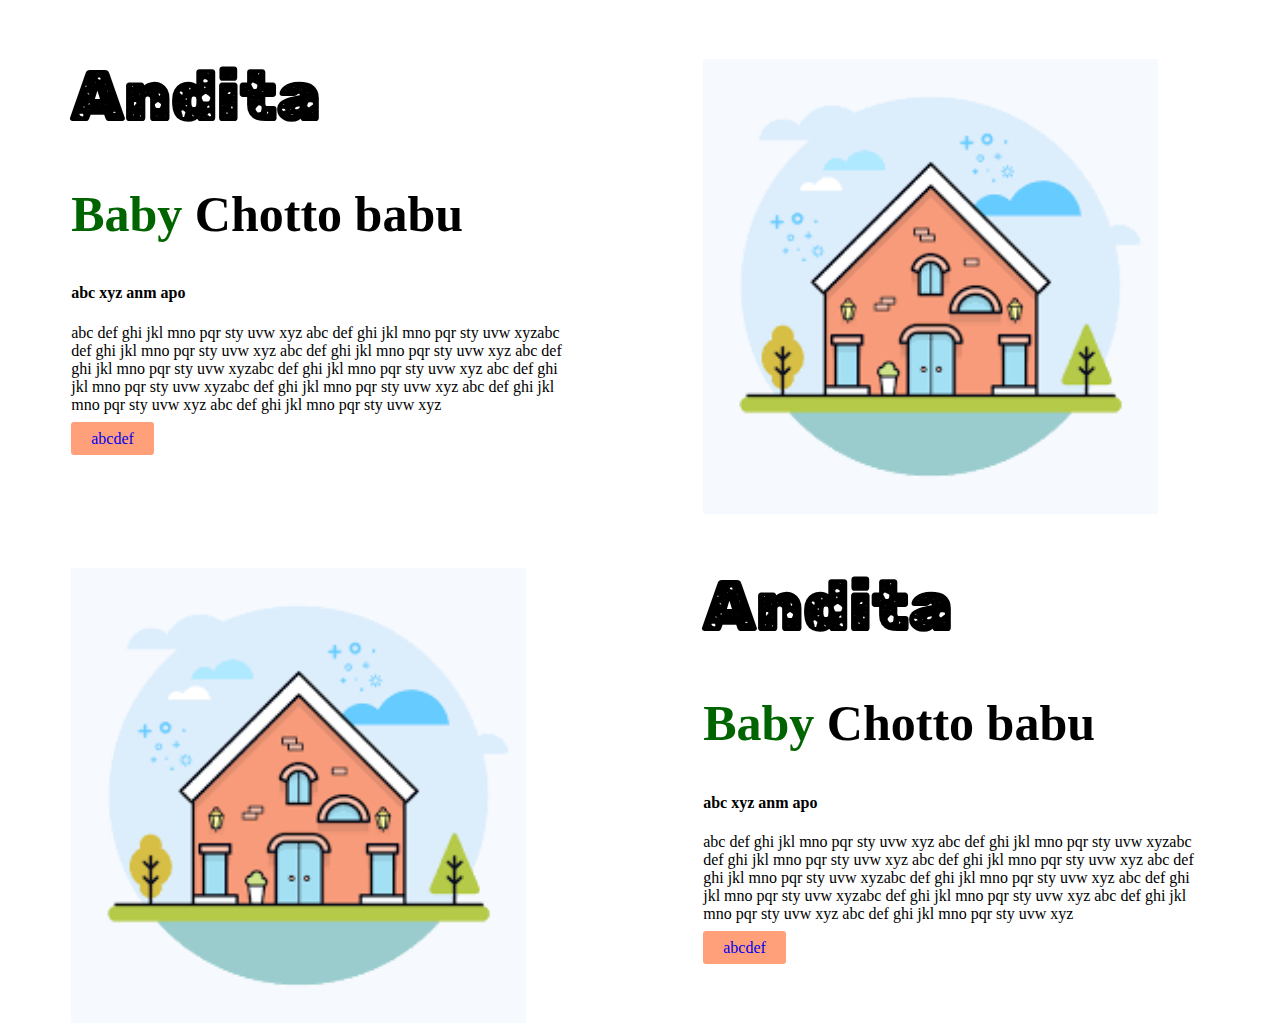
<file: Practices/Practice_1/index.html>
<!DOCTYPE html>
<html lang="en">

<head>
    <meta charset="UTF-8">
    <meta http-equiv="X-UA-Compatible" content="IE=edge">
    <meta name="viewport" content="width=device-width, initial-scale=1.0">
    <title>Document</title>

    <link
        href="https://fonts.googleapis.com/css2?family=Roboto+Slab:wght@600;700;800&family=Roboto:wght@700&family=Rubik+Moonrocks&display=swap"
        rel="stylesheet">
    <link rel="stylesheet" href="style.css">
</head>

<body>
    <section>
        <div class="half-width">
            <h1>Andita</h1>
            <h2><span class="darkgreen"> Baby </span>Chotto babu</h2>
            <p>
            <h4>abc xyz anm apo</h4>
            </p>
            <p>abc def ghi jkl mno pqr sty uvw xyz abc def ghi jkl mno pqr sty uvw xyzabc def ghi jkl mno pqr sty uvw
                xyz
                abc def ghi jkl mno pqr sty uvw xyz abc def ghi jkl mno pqr sty uvw xyzabc def ghi jkl mno pqr sty uvw
                xyz
                abc
                def ghi jkl mno pqr sty uvw xyzabc def ghi jkl mno pqr sty uvw xyz abc def ghi jkl mno pqr sty uvw xyz
                abc
                def
                ghi jkl mno pqr sty uvw xyz</p>
            <a class="link_Button" target="_blank"
                href="https://www.linkedin.com/in/nuzhat-tabassum-aa1012214/">abcdef</a>
        </div>
        <div class="half-width">
            <img src="download.png" alt="">
        </div>
    </section>
    <section>
        <div class="half-width">
            <img src="download.png" alt="">
        </div>
        <div class="half-width">
            <h1>Andita</h1>
            <h2><span class="darkgreen"> Baby </span>Chotto babu</h2>
            <p>
            <h4>abc xyz anm apo</h4>
            </p>
            <p>abc def ghi jkl mno pqr sty uvw xyz abc def ghi jkl mno pqr sty uvw xyzabc def ghi jkl mno pqr sty uvw
                xyz
                abc def ghi jkl mno pqr sty uvw xyz abc def ghi jkl mno pqr sty uvw xyzabc def ghi jkl mno pqr sty uvw
                xyz
                abc
                def ghi jkl mno pqr sty uvw xyzabc def ghi jkl mno pqr sty uvw xyz abc def ghi jkl mno pqr sty uvw xyz
                abc
                def
                ghi jkl mno pqr sty uvw xyz</p>
            <a class="link_Button" target="_blank"
                href="https://www.linkedin.com/in/nuzhat-tabassum-aa1012214/">abcdef</a>
        </div>

    </section>






</body>

</html>
</file>
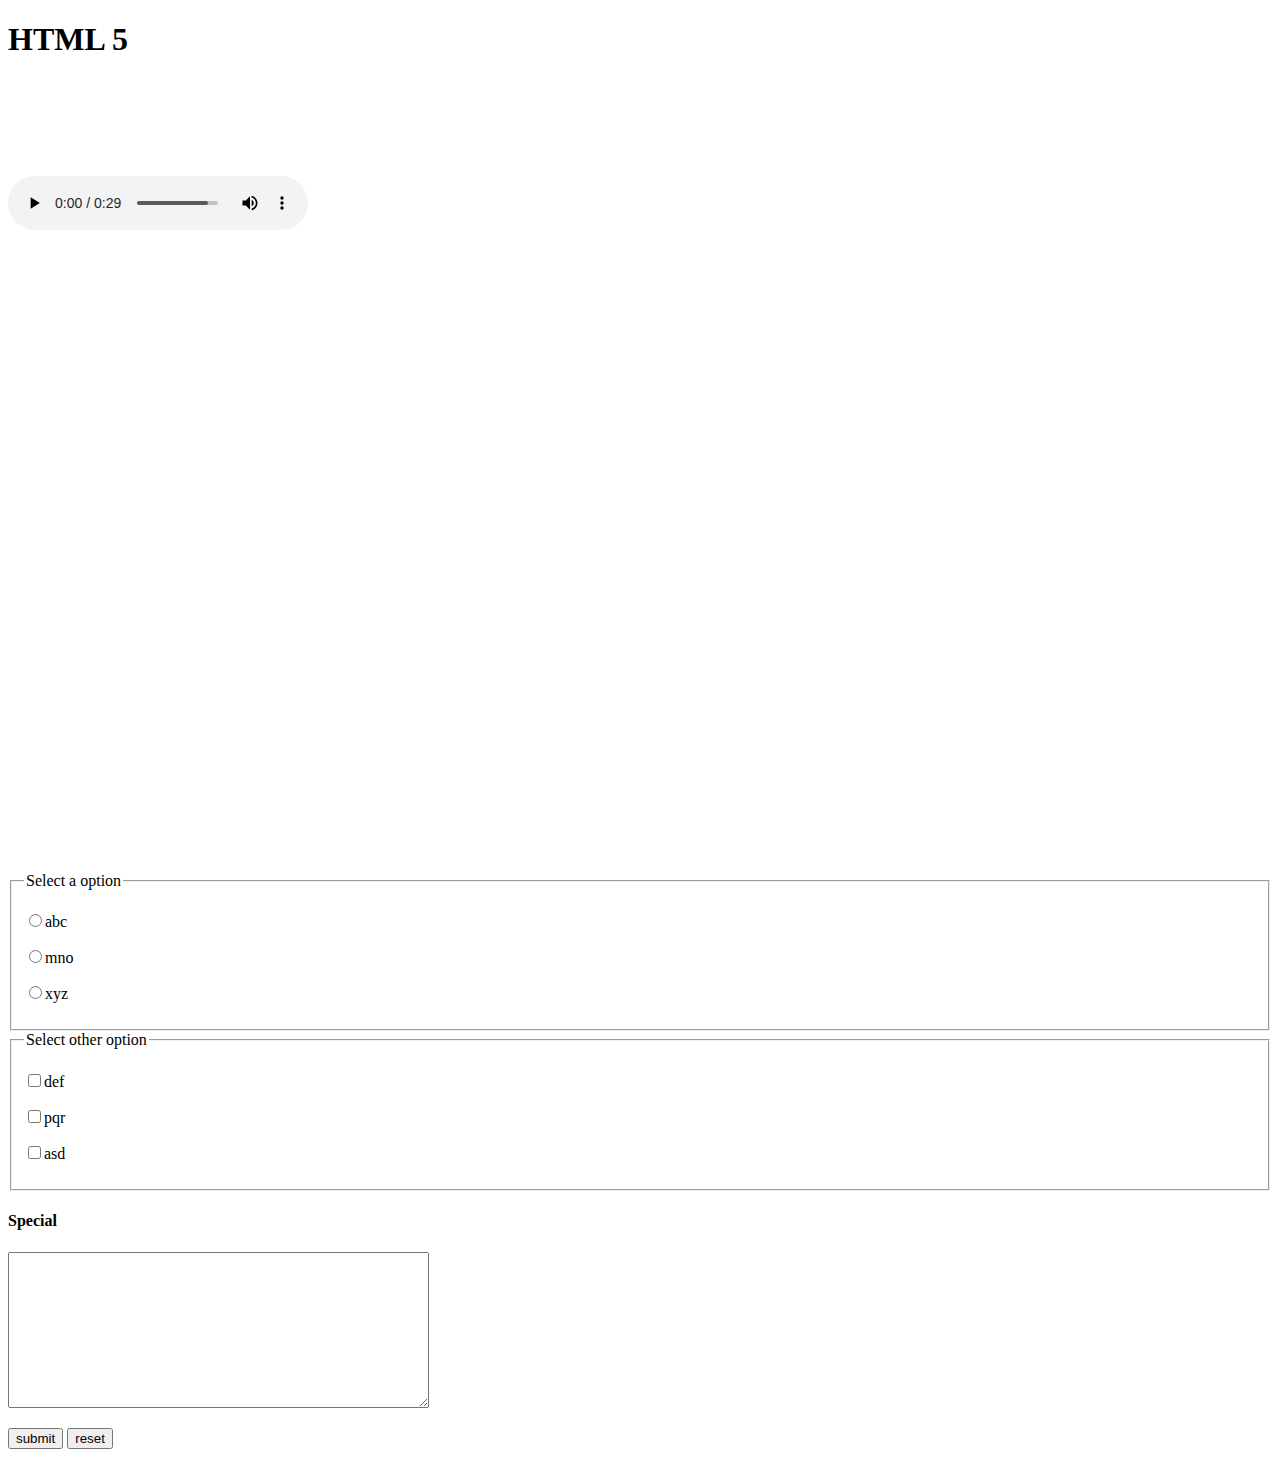
<file: Practices/Practice_6/audio_video.html>
<!DOCTYPE html>
<html lang="en">

<head>
    <meta charset="UTF-8">
    <meta http-equiv="X-UA-Compatible" content="IE=edge">
    <meta name="viewport" content="width=device-width, initial-scale=1.0">
    <title>Document</title>
</head>

<body>
    <h1>HTML 5</h1>
    <audio src="audio/Ambient-Birds-Singing-A1-www.fesliyanstudios.com.mp3" controls></audio>
    <video src=""></video>
    <br>
    <iframe width="560" height="315" src="https://www.youtube.com/embed/je3CsPm3wZ8" title="YouTube video player"
        frameborder="0" allow="accelerometer; autoplay; clipboard-write; encrypted-media; gyroscope; picture-in-picture"
        allowfullscreen></iframe>
    <br>
    <iframe width="560" height="315" src="https://www.youtube.com/embed/GmjhBEm-gdo" title="YouTube video player"
        frameborder="0" allow="accelerometer; autoplay; clipboard-write; encrypted-media; gyroscope; picture-in-picture"
        allowfullscreen></iframe>


    <form action="">
        <fieldset>
            <legend>Select a option</legend>
            <p>
                <label for="abc">
                    <input type="radio" name="amx" id="abc">abc
                </label>
            </p>
            <p>
                <label for="mno">
                    <input type="radio" name="amx" id="mno">mno
                </label>
            </p>

            <p>
                <label for="xyz">
                    <input type="radio" name="amx" id="xyz">xyz
                </label>
            </p>
        </fieldset>
        <fieldset>
            <legend>Select other option</legend>
            <p>
                <label for="def">
                    <input type="checkbox" name="amx" id="def">def
                </label>
            </p>
            <p>
                <label for="pqr">
                    <input type="checkbox" name="amx" id="pqr">pqr
                </label>
            </p>

            <p>
                <label for="asd">
                    <input type="checkbox" name="amx" id="asd">asd
                </label>
            </p>
        </fieldset>
        <p>
        <h4>Special </h4>
        <textarea name="special" id="" cols="50" rows="10"></textarea>
        </p>
        <button type="submit">submit</button>
        <button type="reset">reset</button>
    </form>





</body>

</html>
</file>
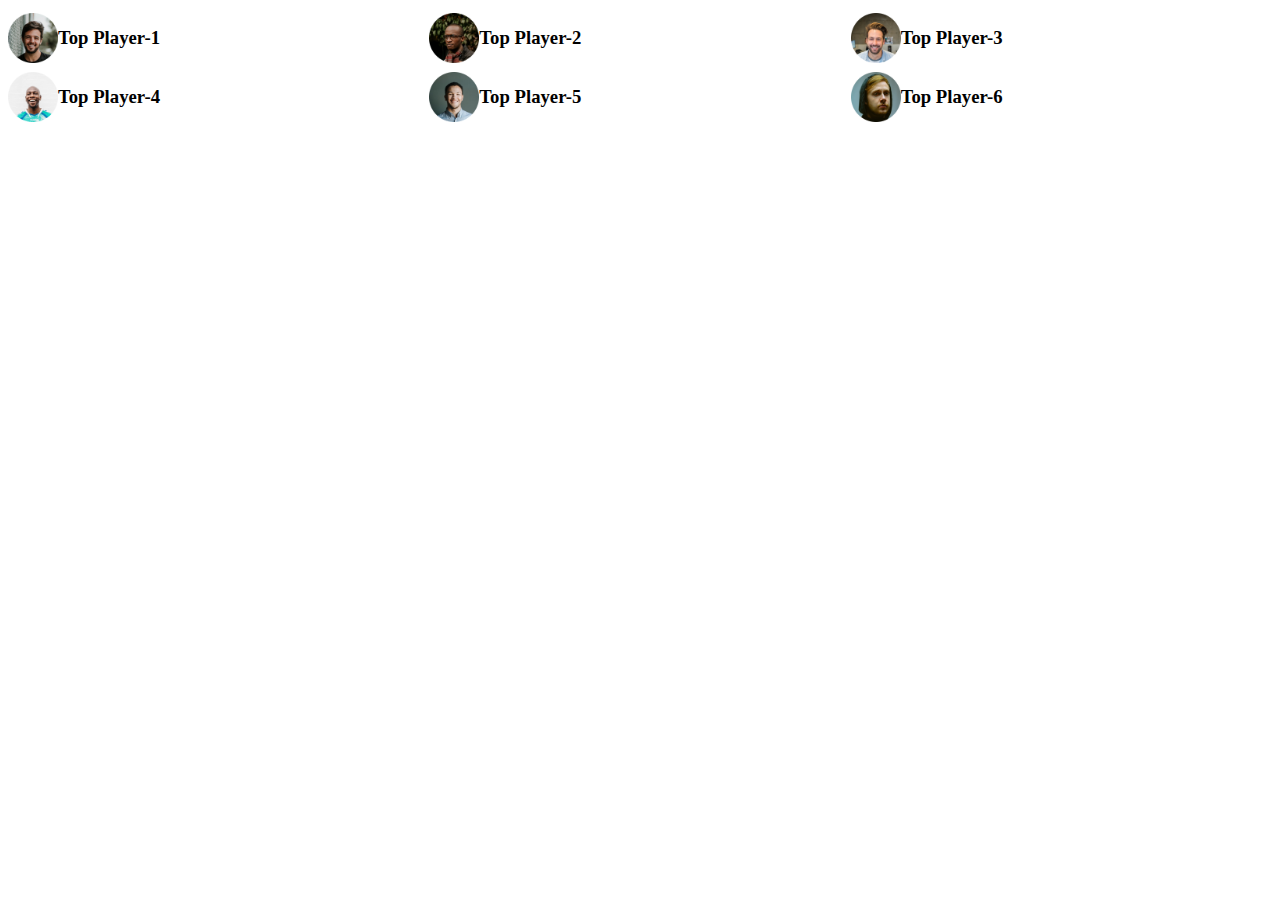
<file: Practices/Practice_9/leader_board.html>
<!DOCTYPE html>
<html lang="en">

<head>
    <meta charset="UTF-8">
    <meta http-equiv="X-UA-Compatible" content="IE=edge">
    <meta name="viewport" content="width=device-width, initial-scale=1.0">
    <title>Document</title>
    <link rel="stylesheet" href="style.css">
</head>

<body>
    <!-- header start -->
    <header>

    </header>
    <!-- header end -->


    <main>
        <section>
            <div class="top-players">
                <div class="players">
                    <div class="player">
                        <img src="images/players/player-1.png" alt="">
                        <h3>Top Player-1</h3>
                    </div>
                    <div class="player">
                        <img src="images/players/player-2.png" alt="">
                        <h3>Top Player-2</h3>
                    </div>
                    <div class="player">
                        <img src="images/players/player-3.png" alt="">
                        <h3>Top Player-3</h3>
                    </div>
                    <div class="player">
                        <img src="images/players/player-4.png" alt="">
                        <h3>Top Player-4</h3>
                    </div>
                    <div class="player">
                        <img src="images/players/player-5.png" alt="">
                        <h3>Top Player-5</h3>
                    </div>
                    <div class="player">
                        <img src="images/players/player-6.png" alt="">
                        <h3>Top Player-6</h3>
                    </div>
                </div>
            </div>
        </section>
    </main>











</body>

</html>
</file>
<file: Practices/Practice_1/style.css>
h1 {
    font-family: 'Rubik Moonrocks', cursive;
    font-size: 70px;
}

h2 {
    font-size: 50px;
}

.darkgreen {
    color: darkgreen;
}

section {
    display: flex;
}

.half-width {
    width: 50%;
    padding-left: 5%;
    padding-right: 5%;
}

.half-width img {
    width: 90%;
    padding-top: 10%;

}

.link_Button {
    text-decoration: none;
    background-color: lightsalmon;
    padding: 8px 20px;
    border-radius: 3px;
}
</file>
<file: Practices/Practice_9/style.css>
/* top players style */

.players {
    display: grid;
    grid-template-columns: repeat(3, 1fr);
}

.player {
    display: flex;
    align-items: center;
}

.player img {
    width: 50px;
    height: 50px;
}
</file>
